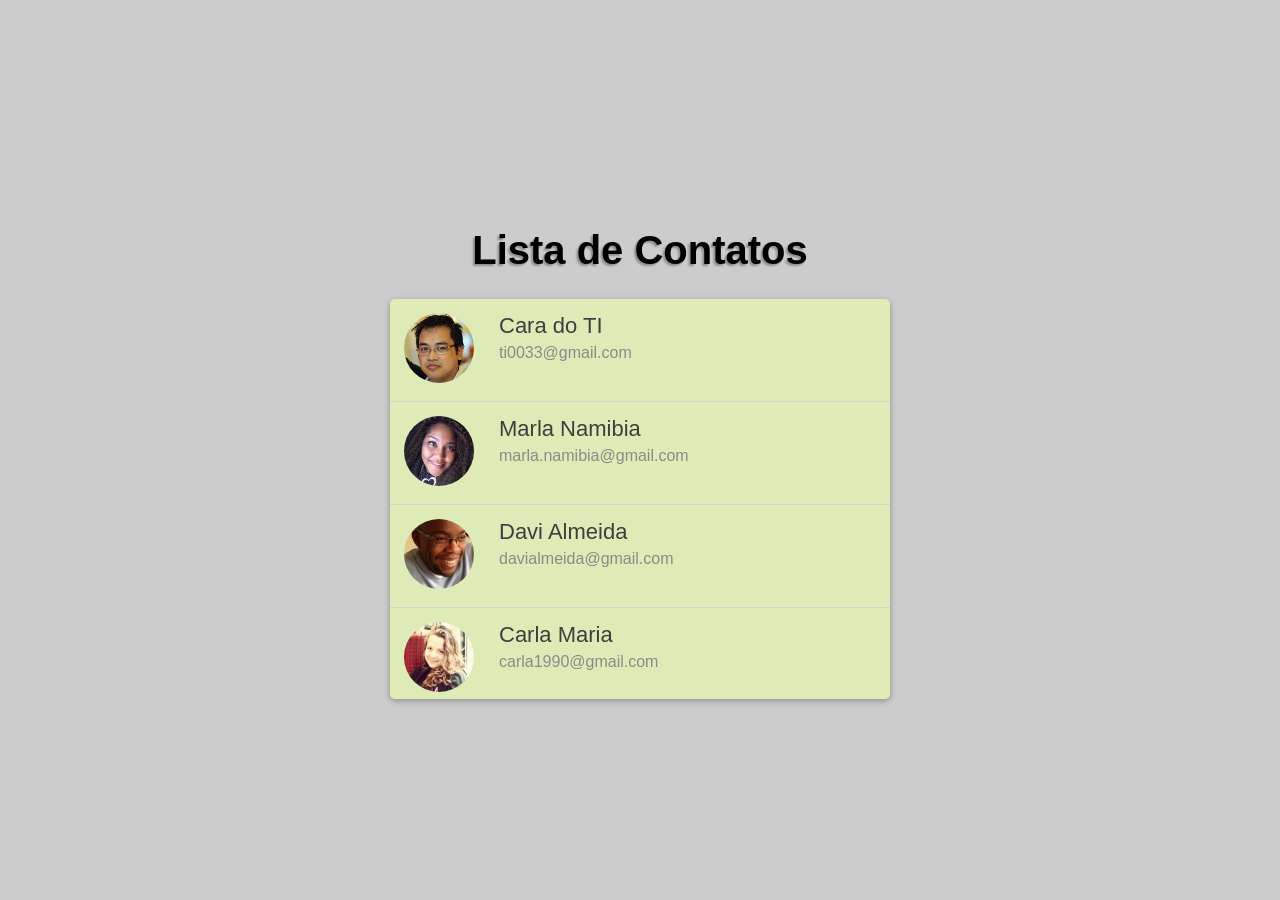
<file: Lista Telefonica/index.html>
<!DOCTYPE html>
<html lang="en">
<head>
    <meta charset="UTF-8">
    <meta name="viewport" content="width=device-width, initial-scale=1.0">
    <meta name="author" content="@wallisoncaique">

    <title>Lista contatos</title>
    <link rel="stylesheet" href="style.css">

</head>
<body>
    <h1 class="main-title">Lista de Contatos</h1>

    <div class="list-wrapper">
        <ul class="list">
            
            <li class="list-item">
                <div class="list-item__imagem">
                    <img src="cara do ti.jpg" alt="Cara do TI">
                </div>
        
                <div class="list-item__content">
                    <p class="list-item__name">
                        Cara do TI
                    </p>
                    <p class="list-item__email">ti0033@gmail.com</p>
                </div>
        
                <div class="list-item__action">
                    <a href="#"><img src="delete.png" alt="Delete"></a>
                    <a href="#"><img src="edit.png" alt="Edit"></a>
                </div>
            </li>
            <li class="list-item">
                <div class="list-item__imagem">
                    <img src="marla.jpg" alt="Marla Namibia">
                </div>

                <div class="list-item__content">
                    <p class="list-item__name">
                        Marla Namibia
                    </p>
                    <p class="list-item__email">marla.namibia@gmail.com</p>
                </div>

                <div class="list-item__action">
                    <a href="#"><img src="delete.png" alt="Delete"></a>
                    <a href="#"><img src="edit.png" alt="Edit"></a>
                </div>
            </li> 
            <li class="list-item">
                <div class="list-item__imagem">
                    <img src="davi.jpg" alt="Davi Almeida">
                </div>

                <div class="list-item__content">
                    <p class="list-item__name">
                        Davi Almeida
                    </p>
                    <p class="list-item__email">davialmeida@gmail.com</p>
                </div>

                <div class="list-item__action">
                    <a href="#"><img src="delete.png" alt="Delete"></a>
                    <a href="#"><img src="edit.png" alt="Edit"></a>
                </div>
            </li>
            <li class="list-item">
                <div class="list-item__imagem">
                    <img src="carla.jpg" alt="Carla Maria">
                </div>

                <div class="list-item__content">
                    <p class="list-item__name">
                        Carla Maria
                    </p>
                    <p class="list-item__email">carla1990@gmail.com</p>
                </div>

                <div class="list-item__action">
                    <a href="#"><img src="delete.png" alt="Delete"></a>
                    <a href="#"><img src="edit.png" alt="Edit"></a>
                </div>
            </li>
            <li class="list-item">
                <div class="list-item__imagem">
                    <img src="antonio.jpg" alt="Antônio">
                </div>

                <div class="list-item__content">
                    <p class="list-item__name">
                        Antônio
                    </p>
                    <p class="list-item__email">toninho2024@gmail.com</p>
                </div>

                <div class="list-item__action">
                    <a href="#"><img src="delete.png" alt="Delete"></a>
                    <a href="#"><img src="edit.png" alt="Edit"></a>
                </div>
            </li>
            <li class="list-item">
                <div class="list-item__imagem">
                    <img src="joao.jpg" alt="jhon">
                </div>

                <div class="list-item__content">
                    <p class="list-item__name">
                        João Jhon
                    </p>
                    <p class="list-item__email">jaojhon@gmail.com</p>
                </div>

                <div class="list-item__action">
                    <a href="#"><img src="delete.png" alt="Delete"></a>
                    <a href="#"><img src="edit.png" alt="Edit"></a>
                </div>
            </li>
            <li class="list-item">
                <div class="list-item__imagem">
                    <img src="sabrina.jpg" alt="sabrina">
                </div>

                <div class="list-item__content">
                    <p class="list-item__name">
                        Sabrina Oliveira
                    </p>
                    <p class="list-item__email">sabrina.oliveira@gmail.com</p>
                </div>

                <div class="list-item__action">
                    <a href="#"><img src="delete.png" alt="Delete"></a>
                    <a href="#"><img src="edit.png" alt="Edit"></a>
                </div>
            </li>
            <li class="list-item">
                <div class="list-item__imagem">
                    <img src="yasmin.jpg" alt="yasmin">
                </div>

                <div class="list-item__content">
                    <p class="list-item__name">
                        Yasmin
                    </p>
                    <p class="list-item__email">yasminte@gmail.com</p>
                </div>

                <div class="list-item__action">
                    <a href="#"><img src="delete.png" alt="Delete"></a>
                    <a href="#"><img src="edit.png" alt="Edit"></a>
                </div>
            </li>            
            <li class="list-item">
                <div class="list-item__imagem">
                    <img src="arlan.jpg" alt="Arlan">
                </div>

                <div class="list-item__content">
                    <p class="list-item__name">
                        Arlan Feliz
                    </p>
                    <p class="list-item__email">arlanfelix@gmail.com</p>
                </div>

                <div class="list-item__action">
                    <a href="#"><img src="delete.png" alt="Delete"></a>
                    <a href="#"><img src="edit.png" alt="Edit"></a>
                </div>
            </li>
                                    
        </ul>
    </div>
        
</body>
</html>
</file>
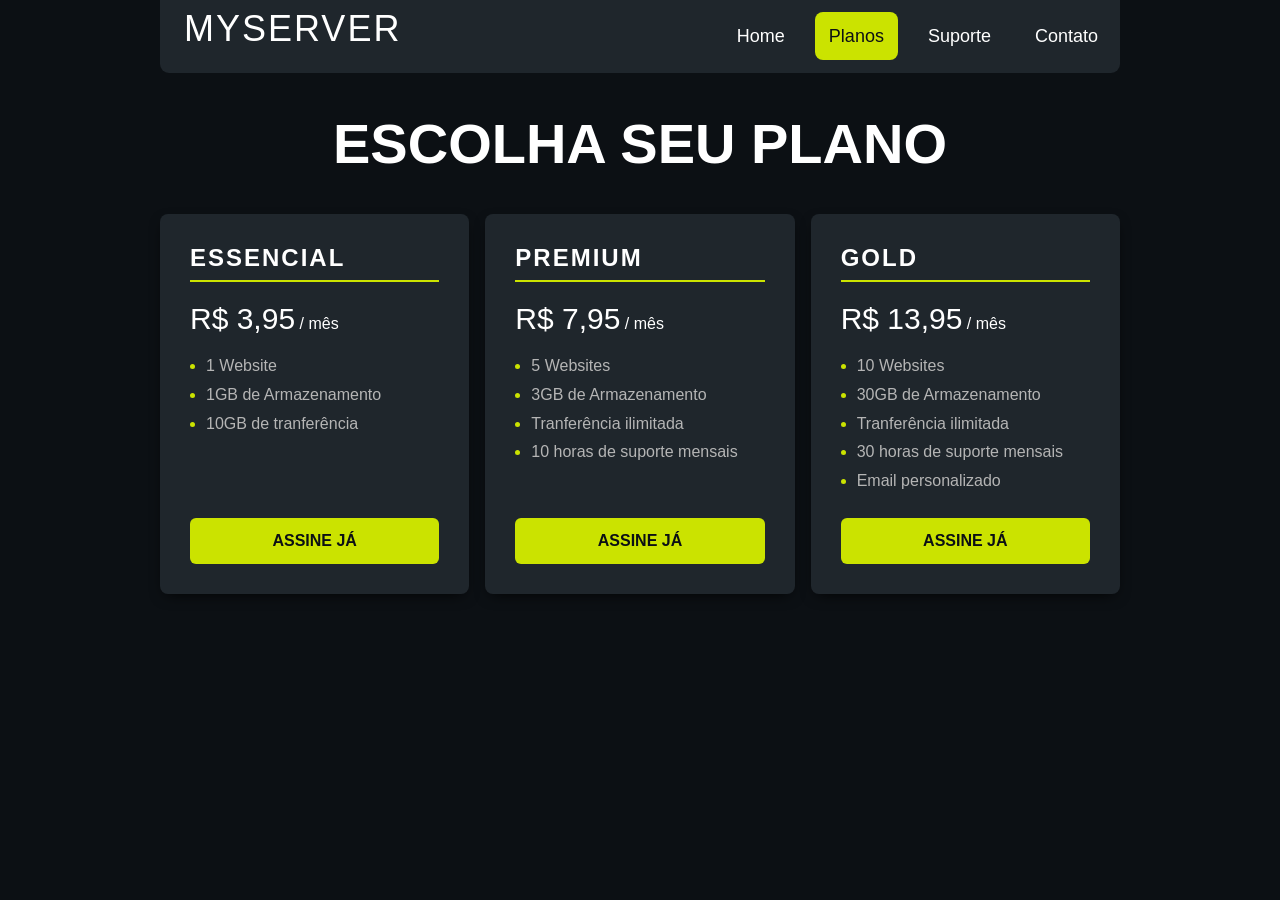
<file: myserver/index.html>
<!DOCTYPE html>
<html lang="pt-br">
<head>
    <meta charset="UTF-8">
    <meta name="viewport" content="width=device-width, initial-scale=1.0">
    <meta name="author" content="@wallisoncaique">

    <title>MYSERVER</title>

    <link rel="stylesheet" href="style.css">
</head>
<body>
    <header class="header">
        <div class="header__logo">MyServer</div>
            <nav class="header__nav">
                <ul>
                    <li><a href="#">Home</a></li>
                    <li><a href="#" class="header__nav--active">Planos</a></li>
                    <li><a href="#">Suporte</a></li>
                    <li><a href="#">Contato</a></li>
                </ul>
            </nav>        
    </header>

    <h1 class="main-title">Escolha seu plano</h1>

    <section class="section">

        <div class="section-plan">
            <h2 class="section-plan__title">Essencial</h2>
            <p><span class="section-plan__price">R$ 3,95</span> / mês</p>

            <ul class="section-plan__features">
                <li>1 Website</li>
                <li>1GB de Armazenamento</li>
                <li>10GB de tranferência</li>
            </ul>

            <a href="#" class="section-plan__cta">Assine já</a>
        </div>

        <div class="section-plan">
            <h2 class="section-plan__title">Premium</h2>
            <p><span class="section-plan__price">R$ 7,95</span> / mês</p>

            <ul class="section-plan__features">
                <li>5 Websites</li>
                <li>3GB de Armazenamento</li>
                <li>Tranferência ilimitada</li>
                <li>10 horas de suporte mensais</li>
            </ul>

            <a href="#" class="section-plan__cta">Assine já</a>
        </div>
        <div class="section-plan">
            <h2 class="section-plan__title">Gold</h2>
            <p><span class="section-plan__price">R$ 13,95</span> / mês</p>

            <ul class="section-plan__features">
                <li>10 Websites</li>
                <li>30GB de Armazenamento</li>
                <li>Tranferência ilimitada</li>
                <li>30 horas de suporte mensais</li>
                <li>Email personalizado</li>
            </ul>

            <a href="#" class="section-plan__cta">Assine já</a>
            
        </div>
    </section>    
</body>
</html>
</file>
<file: Lista Telefonica/style.css>
html,
body {
    height: 100%;
}

body {
    background-color: #ccc;
    margin: 0; 
    padding: 0;
    font-family: 'Lucida Sans', 'Lucida Sans Regular', 'Lucida Grande', 'Lucida Sans Unicode', Geneva, Verdana, sans-serif;

    display:flex; 
    justify-content: center;
    align-items: center; 
   flex-direction: column;
}

.main-title {
    font-size: 40px;
    text-shadow: -2px 2px 2px #919090;
}

.list-wrapper {
    background-color: rgb(223, 235, 183);
    width: 90%; 
    max-width: 500px;
    max-height: 400px;
    overflow-y: auto;
    border-radius: 5px;
    box-shadow: 0 2px 6px rgba(0, 0, 0, 0.3);
}

.list {
    list-style-type: none;
    padding: 0;
    margin: 0;
}

.list-item {
    display: flex;
    border-bottom: 1px solid #d3d3d3;
    padding: 14px;
}

.list-item__imagem img {
    width: 70px;
    border-radius: 50%; 
}

.list-item__content {
    padding: 0 25px;
    flex-grow: 1;
}

.list-item__name {
    font-size: 22px;
    color: #3f3d3d;
    margin: 0;
}

.list-item__email {
    margin-top: 5px;
    color: #8a8a8a;
}

.list-item:hover {
    background-color: #ccc;
}

.list-item__action {
    display: flex;
    gap:16px;
    align-items: center;
    opacity: 0;
}

.list-item:hover .list-item__action {
    display: flex;
    opacity: .3;
}
</file>
<file: myserver/style.css>
body {
    font-family: 'Gill Sans', 'Gill Sans MT', Calibri, 'Trebuchet MS', sans-serif;
    background-color: #0c1014;
    color: white;
    width: 90%;
    max-width: 960px;
    margin: 0 auto;
}

.main-title {
    font-size: 56px;
    text-transform: uppercase;
    text-align: center;
    margin: 38px 0;
}

.header {
    display: flex;
    background-color: #1f262c;
    padding: 8px;
    justify-content: space-between;
    border-radius: 0 0 9px 9px;
}

.header__logo {
    font-size: 36px;
    text-transform: uppercase;
    margin-left: 16px;
    letter-spacing: 2px;
}

.header__nav ul {
    display: flex;
    list-style-type: none;
    font-size: 18px;
    gap: 16px;
}

.header__nav a {
    color: white;
    text-decoration: none;
    padding: 14px;
    border-radius: 8px;
}

.header__nav a:hover {
    text-decoration: underline;
}

a.header__nav--active {
    background-color: #cbe300;
    color: #0c1014;
    pointer-events: none;
}

.section {
    display: flex;
    gap: 16px;
}

.section-plan {
    flex: 1;
    background-color: #1f262c;
    padding: 30px;
    border-radius: 8px;
    box-shadow: 0 5px 15px -6px rgb(0, 0, 0);
    display: flex;
    flex-direction: column;
}

.section-plan__title {
    text-transform: uppercase;
    border-bottom: 2px solid #cbe300;
    margin-top: 0;
    padding-bottom: 8px;
    letter-spacing: 2px;
}

.section-plan p {
    margin-top: 0;
}
.section-plan__price {
    font-size: 30px;
}

.section-plan__features {
    margin: 0 0 22px;
    color: #b5b5b5;
    padding-left: 16px;
    line-height: 1.8;
    flex-grow: 1;
}

.section-plan__features li::marker {
    color: #cbe300;
}

.section-plan__cta {
    text-decoration: none;
    background-color: #cbe300;
    color: #0c1014;
    border-radius: 6px;
    text-transform: uppercase;
    font-size: 16px;
    font-weight: bold;
    padding: 14px 12px;
    text-align: center;
}

.section-plan__cta:hover {
    outline: 2px solid #cbe300;
    background-color: transparent;
    color: white;
}
</file>
